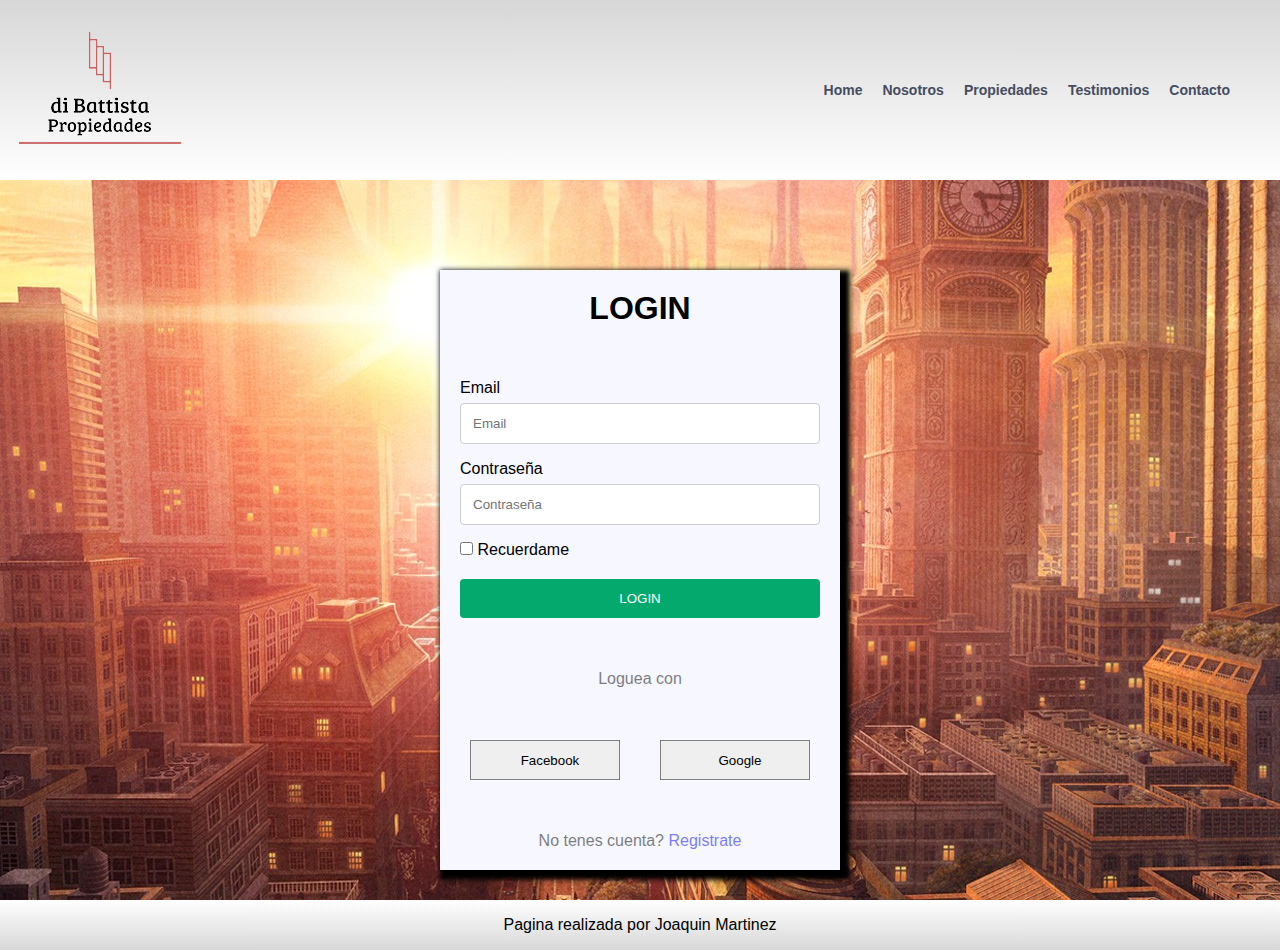
<file: login.html>
<!DOCTYPE html>
<html lang="en">
<head>
    <meta charset="UTF-8">
    <meta http-equiv="X-UA-Compatible" content="IE=edge">
    <meta name="viewport" content="width=device-width, initial-scale=1.0">
    <link rel="stylesheet" href="https://cdnjs.cloudflare.com/ajax/libs/font-awesome/6.2.0/css/all.min.css" integrity="sha512-xh6O/CkQoPOWDdYTDqeRdPCVd1SpvCA9XXcUnZS2FmJNp1coAFzvtCN9BmamE+4aHK8yyUHUSCcJHgXloTyT2A==" crossorigin="anonymous" referrerpolicy="no-referrer" />
    <link rel="stylesheet" href="styles.css">
    <title>Log-in</title>
</head>
<body id="login-body">
    <header>
        <img src="/img/dibattistaprop-removebg-preview.png" alt="Logo">

        <nav>
            <ul class="navbar">
                <li><a href="/index.html" class="a-nav"> Home </a></li>
                <li><a href="/index.html#about-us"class="a-nav"> Nosotros </a></li>
                <li><a href="/index.html#propiedades"class="a-nav">Propiedades </a></li>
                <li><a href=""class="a-nav">Testimonios </a></li>
                <li><a href="/index.html#contact"class="a-nav">Contacto </a></li>    
            </ul>
        </nav>
    </header>
    <section id="login">

        <div class="login-container">
            <h1>LOGIN</h1>
            <form action="">
                <label for="email">Email</label>
                <input type="email" name="email" id="email" placeholder="Email">

                <label for="password">Contraseña</label>
                <input type="text" name="password" id="password" placeholder="Contraseña">
                
                <input type="checkbox" name="remember" id="remember">
                <label for="remember">Recuerdame</label>
                
                <input type="submit" value="LOGIN">
                
            </form>

            <span class="login-span">Loguea con</span>

            <div class="login-social">
                <button class="social-button"><i class="fa-brands fa-facebook"></i>Facebook</button>
                <button class="social-button"><i class="fa-brands fa-google"></i>Google</button>
            </div>

            <span class="login-span">No tenes cuenta? <a href="/register.html">Registrate</a></span>
        </div>
    </section>

    <footer>
        <div class="footer">
            <p>Pagina realizada por Joaquin Martinez </p>
        </div>
    </footer>
</body>
</html>
</file>
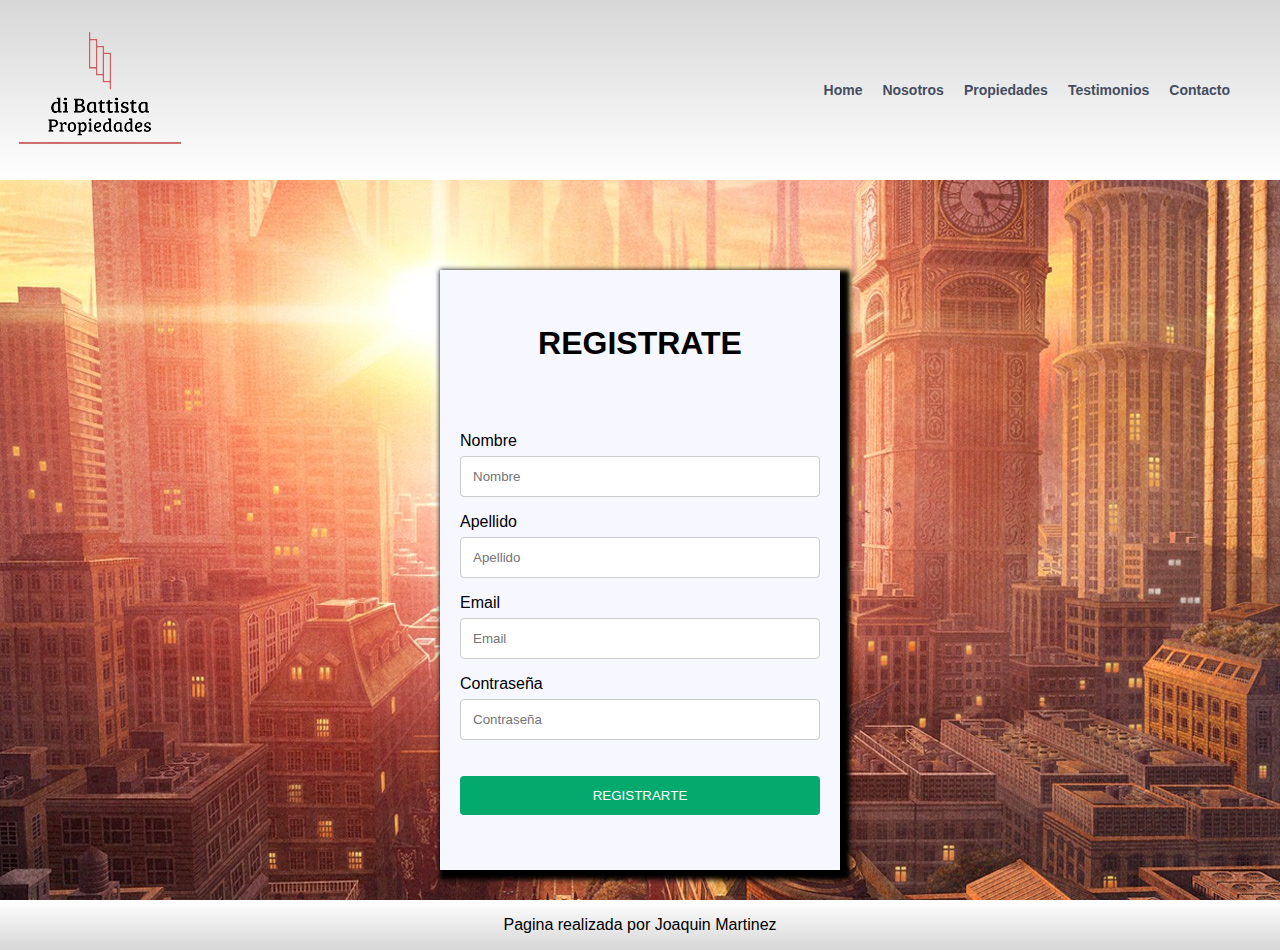
<file: register.html>
<!DOCTYPE html>
<html lang="en">
<head>
    <meta charset="UTF-8">
    <meta http-equiv="X-UA-Compatible" content="IE=edge">
    <meta name="viewport" content="width=device-width, initial-scale=1.0">
    <link rel="stylesheet" href="https://cdnjs.cloudflare.com/ajax/libs/font-awesome/6.2.0/css/all.min.css" integrity="sha512-xh6O/CkQoPOWDdYTDqeRdPCVd1SpvCA9XXcUnZS2FmJNp1coAFzvtCN9BmamE+4aHK8yyUHUSCcJHgXloTyT2A==" crossorigin="anonymous" referrerpolicy="no-referrer" />
    <link rel="stylesheet" href="styles.css">
    <title>Log-in</title>
</head>
<body id="login-body">
    <header>
        <img src="/img/dibattistaprop-removebg-preview.png" alt="Logo">

        <nav>
            <ul class="navbar">
                <li><a href="/index.html" class="a-nav"> Home </a></li>
                <li><a href="/index.html#about-us"class="a-nav"> Nosotros </a></li>
                <li><a href="/index.html#propiedades"class="a-nav">Propiedades </a></li>
                <li><a href=""class="a-nav">Testimonios </a></li>
                <li><a href="/index.html#contact"class="a-nav">Contacto </a></li>    
            </ul>
        </nav>
    </header>
    <section id="login">

        <div class="register-container">
            <h1>REGISTRATE</h1>
            <form action="">
                <label for="name">Nombre</label>
                <input type="text" name="name" id="name" placeholder="Nombre">

                <label for="lastname">Apellido</label>
                <input type="text" name="lastname" id="lastname" placeholder="Apellido">

                <label for="email">Email</label>
                <input type="email" name="email" id="email" placeholder="Email">

                <label for="password">Contraseña</label>
                <input type="text" name="password" id="password" placeholder="Contraseña">
                
                
                <input type="submit" value="REGISTRARTE">
                
            </form>

        </div>
    </section>
    <footer>
        <div class="footer">
            <p>Pagina realizada por Joaquin Martinez </p>
        </div>
    </footer>
</body>
</html>
</file>
<file: styles.css>
:root {
    --orange: #c03221ff;
    --ghost-white: #f7f7ffff;
    --champagne: #f2d0a4ff;
    --independence: #454c5fff;
    --viridian: #3f826dff;
}
*{
    margin:0;
    padding: 0;
    list-style: none;
    box-sizing: border-box;
    text-decoration: none;
    font-family: 'Roboto', sans-serif;;
}

header{
    display: flex;
    justify-content: space-between;
    align-items: center;
    position: sticky;
    top: 0%;
    background: rgb(215,215,215);
    background: linear-gradient(180deg, rgba(215,215,215,1) 0%, rgba(255,255,255,1) 100%);
    height: 20vh;
    z-index: 1;
}

.navbar{
    display: flex;
    gap: 20px;
    margin-right: 50px;
}

.a-nav {
    width: 200px;
    height: 45px;
    font-size: 14px;
    cursor: pointer;
    border: none;
    outline: none;
    background: transparent;
    color: var(--independence);
    font-weight: 700;
    position: relative;
    transition: all 0.5s;
    
}

.a-nav::before{
    content: "";
    position: absolute;
    bottom: 0;
    left: 0;
    height: 2px;
    width: 0%;
    background-color: var(--champagne);
    z-index: -1;
    transition: all 0.5s;
    
}

.a-nav:hover::before {
    width: 100%;
   }
   
   

#hero{
    display: flex;
    justify-content: space-around;
    margin-top: 20px;
    margin-left: 40px;
    margin-right: 40px;
}

.buttons{
    display: flex;
    margin-top: 30px;
}

.button {
    width: 200px;
    height: 45px;
    font-size: 2vh;
    cursor: pointer;
    border: none;
    outline: none;
    background: transparent;
    color: var(--independence);
    font-weight: 700;
    position: relative;
    transition: all 0.5s;
    margin: 20px;
   }
   
   .button::before {
    content: "";
    position: absolute;
    top: 0;
    left: 0;
    width: 5px;
    height: 100%;
    background-color: var(--independence);
    z-index: -1;
    transition: all 0.5s;
   }
   
   .button:hover::before {
    width: 100%;
   }
   
   .button:hover {
    color: var(--ghost-white);
   }
   
   .button:active:before {
    background: #b9b9b9;
   }

.hero-left{
    display: flex;
    flex-direction: column;
    width: 50%;
    padding: 30px;

}

.hero-left h1{
    color: var(--independence);
    font-size:10vh;
    margin-bottom: 20px;
}

.hero-left p {
    color: var(--orange) ;
    margin-right: 50px;
    font-size: 4vh;
    opacity: 0.7;

}

.hero-right{
    width: 50%;
    height: 70vh;
}

.hero-right img{
    width: 100%;
    border-radius: 10px;
}

#about-us{
    text-align: center;
}

#about-us h1{
    font-size: 40px;
    color: var(--independence);
}

.advantages{
    display: flex;
    align-items: center;
    justify-content:space-around;
    margin: 30px;
    height: auto;
    
    height: 30vh;
}

.advantages i{
    font-size: 10vh;
    color: var(--viridian);
    
}

.advantages h3{
    font-size: 30px;
    color: var(--independence);
}

.advantages p{
    font-size: 2vh;
    color: var(--orange);
    opacity: 0.7;
}

.benefits{
    display: flex;
    flex-direction: column;
    width: 20%;
    text-align: center;
    justify-content: space-between;
    gap: 20px;
}

.benefits p{
    text-align: center;
}

.cards{
    display: flex;
    justify-content: space-between;
    margin: 50px;
}

.card {
    width: 220px;
    height: 320px;
    background: white;
    padding: .4em;
    border-radius: 6px;
    box-shadow: 5px 5px 20px grey;
    
  }
  
  .card-image img {
    background-color: rgb(236, 236, 236);
    width: 100%;
    height: 60%;
    border-radius: 6px 6px 0 0;
  }
  
  .card:hover {
    transform: scale(1.10);
    transition: ease 0.5s;
  }
  
  .card-title {
    text-transform: uppercase;
    font-size: 0.7em;
    font-weight: 600;
    color: var(--independence);
    padding: 10px 7px 0;
  }

  .card-description {
    font-weight: 600;
    color: rgb(88, 87, 87);
    padding: 7px;
  }

  .card-zone {
    color: gray;
    font-weight: 400;
    font-size: 11px;
    padding-top: 20px;
    margin-left: 10px;
  }

  
  #contact{
    display: flex;
    justify-content: center;
  }

  #contact h1 {
    text-align: center;
    padding: 15px;
  }
  
  .container {
    align-items: center;
    width: 60%;
    border-radius: 5px;
    background-color: var(--ghost-white);
    box-shadow: 10px 10px 10px 10px grey ;
    padding: 20px;
  }


input[type=text], textarea {
    width: 100%; 
    padding: 12px; 
    border: 1px solid #ccc; 
    border-radius: 4px; 
    margin-top: 6px; 
    margin-bottom: 16px; 
    resize: vertical 
  }
  
  input[type=email] {
    width: 100%; 
    padding: 12px; 
    border: 1px solid #ccc; 
    border-radius: 4px; 
    margin-top: 6px; 
    margin-bottom: 16px; 
    resize: vertical 
  }
  
  input[type=submit] {
    background-color: #04AA6D;
    color: white;
    padding: 12px 20px;
    border: none;
    border-radius: 4px;
    cursor: pointer;
  }


  .footer{
    width: 100%;
    height: 50px;
    margin-top: 30px;
    display: flex;
    justify-content: center;
    align-items: center;
    background: rgb(215,215,215);
    background: linear-gradient(0deg, rgba(215,215,215,1) 0%, rgba(255,255,255,1) 100%);
  }

  #login-body{
    background-image: url(./img/city-cityscape-night-architecture-anime-skyline-125676-wallhere.com.jpg)  ;
    background-position: 0;
  }

  #login{
    display: flex;
    justify-content: center;
    margin-top: 10vh;
  }


  .login-container{
    background-color: var(--ghost-white);
    display: flex;
    flex-direction: column;
    justify-content: space-between;
    align-items: center;
    padding: 20px;
    box-shadow: 5px 5px 5px 5px black;
    height: 600px;
    width: 400px;  
}


  .login-container input[type=submit]{
    width: 100%;
    margin-top: 20px;
  }

  .login-container input[type=submit]:hover{
    background-color: var(--orange);
    transition: ease 0.5s;
  }

  .login-span{
    opacity: 0.5;
  }

  .login-social{
    display: flex;
    justify-content: space-between;
    align-items: center;
    gap:40px;
  }

  .login-social i{
    font-size: 20px;
    margin-right: 10px;
  }

  .social-button{
    display: flex;
    border-style: solid;
    border-width: 1px;
    border-color: grey  ;
    height: 40px;
    width: 150px;
    justify-content: center;
    align-items: center;
    text-align: center;
    cursor: pointer;
  }

  .social-button:hover{
    background-color: var(--viridian);
    color: white;
    transition: ease 0.5s;
  }

  .register-container{
    background-color: var(--ghost-white);
    display: flex;
    flex-direction: column;
    justify-content: space-around;
    align-items: center;
    padding: 20px;
    box-shadow: 5px 5px 5px 5px black;
    height: 600px;
    width: 400px;  
}

.register-container input[type=submit]{
    width: 100%;
    margin-top: 20px;
  }

  .register-container input[type=submit]:hover{
    background-color: var(--orange);
    transition: ease 0.5s;
  }
</file>
